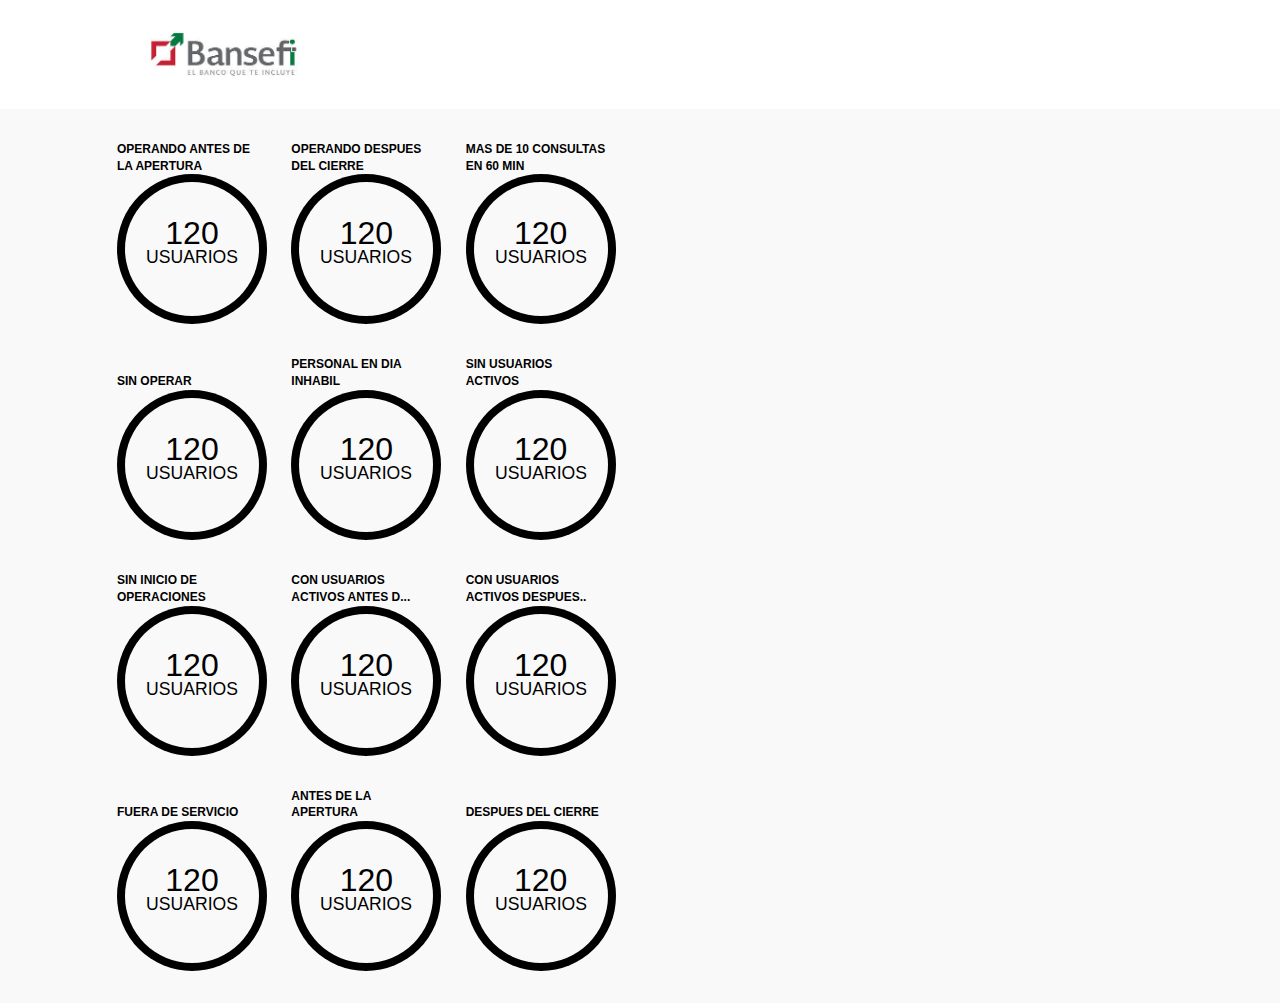
<file: index.html>
<!DOCTYPE html><html class="no-js" lang="es"><head><meta charset="utf-8"><title>bansefi</title><meta name="description" content=""><meta name="HandheldFriendly" content="True"><meta name="MobileOptimized" content="320"><meta name="viewport" content="width=device-width, initial-scale=1, minimal-ui"><meta http-equiv="cleartype" content="on"><link rel="apple-touch-icon-precomposed" sizes="144x144" href="img/touch/apple-touch-icon-144x144-precomposed.png"><link rel="apple-touch-icon-precomposed" sizes="114x114" href="img/touch/apple-touch-icon-114x114-precomposed.png"><link rel="apple-touch-icon-precomposed" sizes="72x72" href="img/touch/apple-touch-icon-72x72-precomposed.png"><link rel="apple-touch-icon-precomposed" href="img/touch/apple-touch-icon-57x57-precomposed.png"><link rel="shortcut icon" sizes="196x196" href="img/touch/touch-icon-196x196.png"><link rel="shortcut icon" href="img/touch/apple-touch-icon.png"><!-- Tile icon for Win8 (144x144 + tile color)--><meta name="msapplication-TileImage" content="img/touch/apple-touch-icon-144x144-precomposed.png"><meta name="msapplication-TileColor" content="#222222"><!-- SEO: If mobile URL is different from desktop URL, add a canonical link to the desktop page--><!--link(rel='canonical', href='http://www.example.com/')--><!-- Add to homescreen for Chrome on Android--><!--meta(name='mobile-web-app-capable', content='yes')--><!-- For iOS web apps. Delete if not needed. https://github.com/h5bp/mobile-boilerplate/issues/94--><!--meta(name='apple-mobile-web-app-capable', content='yes')--><!--meta(name='apple-mobile-web-app-status-bar-style', content='black')--><!--meta(name='apple-mobile-web-app-title', content='')--><!-- This script prevents links from opening in Mobile Safari. https://gist.github.com/1042026--><!--script.(function(a,b,c){if(c in b&&b[c]){var d,e=a.location,f=/^(a|html)$/i;a.addEventListener("click",function(a){d=a.target;while(!f.test(d.nodeName))d=d.parentNode;"href"in d&&(d.href.indexOf("http")||~d.href.indexOf(e.host))&&(a.preventDefault(),e.href=d.href)},!1)}})(document,window.navigator,"standalone")
--><!--link(rel='stylesheet', href='css/normalize.css')--><link rel="stylesheet" href="css/min/styles.css"><script src="js/min/modernizr-2.7.1.min.js"></script></head><body><!-- Add your site or application content here--><header class="header container-fluid"><div class="container"><h1 class="item i-b v-middle ph12 md3 logo">Bansefi</h1></div></header><section class="container-fluid"><div class="container"><div class="item i-b md6"><div class="contenedor-progreso"><div class="item i-b md4"><h6>OPERANDO ANTES DE LA APERTURA</h6><div class="circular-progress"></div></div><div class="item i-b md4"><h6>OPERANDO DESPUES DEL CIERRE</h6><div class="circular-progress"></div></div><div class="item i-b md4"><h6>MAS DE 10 CONSULTAS EN 60 MIN           </h6><div class="circular-progress"></div></div></div><div class="contenedor-progreso"><div class="item i-b md4"><h6>SIN OPERAR</h6><div class="circular-progress"></div></div><div class="item i-b md4"><h6>PERSONAL EN DIA INHABIL</h6><div class="circular-progress"></div></div><div class="item i-b md4"><h6>SIN USUARIOS ACTIVOS</h6><div class="circular-progress"></div></div></div><div class="contenedor-progreso"><div class="item i-b md4"><h6>SIN INICIO DE OPERACIONES</h6><div class="circular-progress"></div></div><div class="item i-b md4"><h6>CON USUARIOS ACTIVOS ANTES D...</h6><div class="circular-progress"></div></div><div class="item i-b md4"><h6>CON USUARIOS ACTIVOS DESPUES..</h6><div class="circular-progress"></div></div></div><div class="contenedor-progreso"><div class="item i-b md4"><h6>FUERA DE SERVICIO</h6><div class="circular-progress"></div></div><div class="item i-b md4"><h6>ANTES DE LA APERTURA</h6><div class="circular-progress"></div></div><div class="item i-b md4"><h6>DESPUES DEL CIERRE</h6><div class="circular-progress"></div></div></div></div><div class="item i-b md6"></div></div></section><script src="js/scripts.js"></script><!-- Google Analytics: change UA-XXXXX-X to be your site's ID.--><!--script.(function(b,o,i,l,e,r){b.GoogleAnalyticsObject=l;b[l]||(b[l]=
function(){(b[l].q=b[l].q||[]).push(arguments)});b[l].l=+new Date;
e=o.createElement(i);r=o.getElementsByTagName(i)[0];
e.src='//www.google-analytics.com/analytics.js';
r.parentNode.insertBefore(e,r)}(window,document,'script','ga'));
ga('create','UA-XXXXX-X');ga('send','pageview');--></body></html>
</file>
<file: css/min/styles.css>
html{
  -ms-box-sizing:border-box;
  -moz-box-sizing:border-box;
  box-sizing:border-box;
  font-family:helvetica,sans-serif;
  font-size:100%;
  -ms-text-size-adjust:100%;
  -webkit-text-size-adjust:100%;
  text-size-adjust:100%;
  background-color:#fff;
  color:#000;
}

body{
  overflow-x:hidden;
  line-height:1.4;
}

*,:after,:before{
  -ms-box-sizing:inherit;
  -moz-box-sizing:inherit;
  box-sizing:inherit;
  margin:0;
  padding:0;
}

a{
  background-color:transparent;
  -webkit-text-decoration-skip:objects;
}

a,a:link{
  color:#8dc63f;
}

a:visited{
  color:#80b636;
}

a:hover{
  color:#72a230;
}

a:active{
  color:#a4d266;
}

h1{
  font-size:200%;
}

h2{
  font-size:175%;
}

h3{
  font-size:150%;
}

h4{
  font-size:125%;
}

a,abbr,b,code,dfn,em,h5,i,li,mark,p,pre,strong{
  font-size:100%;
}

h6,small{
  font-size:75%;
}

li{
  margin-left:1em;
  list-style-type:inherit;
  list-style-position:inside;
}

abbr,dfn,em,i{
  font-style:italic;
}

b,strong{
  font-weight:700;
}

code,pre{
  font-family:monospace,monospace;
}

mark{
  background-color:#ff0;
}

hr{
  margin:1em auto;
  width:100%;
  border:thin solid #000;
}

article,aside,details,figcaption,figure,footer,header,main,menu,nav,section,summary{
  display:block;
}

figure{
  margin:1em 2.5em;
}

table{
  border-collapse:collapse;
}

audio,canvas,iframe,img,picture,progress,svg,video{
  display:inline-block;
  vertical-align:baseline;
  width:100%;
  max-width:100%;
  height:auto;
}

img{
  border-style:none;
  vertical-align:middle;
}

svg:not(:root){
  overflow:hidden;
}

fieldset{
  border:0;
  margin:0;
  padding:0;
}

button,input,optgroup,option,select,textarea{
  padding:.25em;
  font-family:inherit;
  font-size:1em;
  border:thin solid #000;
}

button,input[type=button],input[type=checkbox],input[type=radio],input[type=reset],input[type=submit],label,select{
  cursor:pointer;
}

[disabled]{
  cursor:default;
  color:#999;
  background-color:#ddd;
}

textarea{
  resize:none;
}

::-moz-selection{
  color:#000;
  background-color:#72a230;
}

::selection{
  color:#000;
  background-color:#72a230;
}

.container,.container-fluid{
  display:block;
  width:100%;
  margin:auto;
}

.container{
  max-width:69.375em;
}

.item{
  display:block;
  padding:1em;
}

.ph12{
  width:100%;
}

.ph11{
  width:91.66667%;
}

.ph10{
  width:83.33333%;
}

.ph9{
  width:75%;
}

.ph8{
  width:66.66667%;
}

.ph7{
  width:58.33333%;
}

.ph6{
  width:50%;
}

.ph5{
  width:41.66667%;
}

.ph4{
  width:33.33333%;
}

.ph3{
  width:25%;
}

.ph2{
  width:16.66667%;
}

.ph1{
  width:8.33333%;
}

@media screen and (min-width:30em){
  .sm12{
    width:100%;
  }
  .sm11{
    width:91.66667%;
  }
  .sm10{
    width:83.33333%;
  }
  .sm9{
    width:75%;
  }
  .sm8{
    width:66.66667%;
  }
  .sm7{
    width:58.33333%;
  }
  .sm6{
    width:50%;
  }
  .sm5{
    width:41.66667%;
  }
  .sm4{
    width:33.33333%;
  }
  .sm3{
    width:25%;
  }
  .sm2{
    width:16.66667%;
  }
  .sm1{
    width:8.33333%;
  }
}

@media screen and (min-width:48em){
  .md12{
    width:100%;
  }
  .md11{
    width:91.66667%;
  }
  .md10{
    width:83.33333%;
  }
  .md9{
    width:75%;
  }
  .md8{
    width:66.66667%;
  }
  .md7{
    width:58.33333%;
  }
  .md6{
    width:50%;
  }
  .md5{
    width:41.66667%;
  }
  .md4{
    width:33.33333%;
  }
  .md3{
    width:25%;
  }
  .md2{
    width:16.66667%;
  }
  .md1{
    width:8.33333%;
  }
}

@media screen and (min-width:64em){
  .lg12{
    width:100%;
  }
  .lg11{
    width:91.66667%;
  }
  .lg10{
    width:83.33333%;
  }
  .lg9{
    width:75%;
  }
  .lg8{
    width:66.66667%;
  }
  .lg7{
    width:58.33333%;
  }
  .lg6{
    width:50%;
  }
  .lg5{
    width:41.66667%;
  }
  .lg4{
    width:33.33333%;
  }
  .lg3{
    width:25%;
  }
  .lg2{
    width:16.66667%;
  }
  .lg1{
    width:8.33333%;
  }
}

.floatl{
  float:left;
}

.floatr{
  float:right;
}

.clear,.clear:after,.clear:before{
  clear:both;
}

.clear:after,.clear:before{
  content:" ";
  display:block;
}

.i-b{
  display:inline-block;
}

.table{
  display:table;
}

.table-cell{
  display:table-cell;
}

.flex{
  display:-webkit-box;
  display:-ms-flexbox;
  display:-webkit-flex;
  display:-moz-box;
  display:flex;
}

.flex-inline{
  display:-ms-inline-flexbox;
  display:-webkit-inline-flex;
  display:-webkit-inline-box;
  display:-moz-inline-box;
  display:inline-flex;
}

.flex-row{
  -webkit-flex-direction:row;
  -ms-flex-direction:row;
  -webkit-box-direction:normal;
     -moz-box-direction:normal;
          flex-direction:row;
}

.flex-row,.flex-row-reverse{
  -webkit-box-orient:horizontal;
     -moz-box-orient:horizontal;
}

.flex-row-reverse{
  -webkit-flex-direction:row-reverse;
  -ms-flex-direction:row-reverse;
  -webkit-box-direction:reverse;
     -moz-box-direction:reverse;
          flex-direction:row-reverse;
}

.flex-column{
  -webkit-flex-direction:column;
  -ms-flex-direction:column;
  -webkit-box-direction:normal;
     -moz-box-direction:normal;
          flex-direction:column;
}

.flex-column,.flex-column-reverse{
  -webkit-box-orient:vertical;
     -moz-box-orient:vertical;
}

.flex-column-reverse{
  -webkit-flex-direction:column-reverse;
  -ms-flex-direction:column-reverse;
  -webkit-box-direction:reverse;
     -moz-box-direction:reverse;
          flex-direction:column-reverse;
}

.flex-nowrap{
  -webkit-flex-wrap:nowrap;
  -ms-flex-wrap:nowrap;
  flex-wrap:nowrap;
}

.flex-wrap{
  -webkit-flex-wrap:wrap;
  -ms-flex-wrap:wrap;
  flex-wrap:wrap;
}

.flex-wrap-reverse{
  -webkit-flex-wrap:wrap-reverse;
  -ms-flex-wrap:wrap-reverse;
  flex-wrap:wrap-reverse;
}

.jc-flex-start{
  -webkit-justify-content:flex-start;
  -webkit-box-pack:start;
  -ms-flex-pack:start;
  -moz-box-pack:start;
       justify-content:flex-start;
}

.jc-flex-end{
  -webkit-justify-content:flex-end;
  -webkit-box-pack:end;
  -ms-flex-pack:end;
  -moz-box-pack:end;
       justify-content:flex-end;
}

.jc-center{
  -webkit-justify-content:center;
  -webkit-box-pack:center;
  -ms-flex-pack:center;
  -moz-box-pack:center;
       justify-content:center;
}

.jc-space-between{
  -webkit-justify-content:space-between;
  -webkit-box-pack:justify;
  -ms-flex-pack:justify;
  -moz-box-pack:justify;
       justify-content:space-between;
}

.jc-space-around{
  -webkit-justify-content:space-around;
  -webkit-box-pack:distribute;
  -ms-flex-pack:distribute;
  justify-content:space-around;
}

.ai-flex-start{
  -webkit-align-items:flex-start;
  -webkit-box-align:start;
  -ms-flex-align:start;
  -moz-box-align:start;
       align-items:flex-start;
}

.ai-flex-end{
  -webkit-align-items:flex-end;
  -webkit-box-align:end;
  -ms-flex-align:end;
  -moz-box-align:end;
       align-items:flex-end;
}

.ai-center{
  -webkit-align-items:center;
  -webkit-box-align:center;
  -ms-flex-align:center;
  -moz-box-align:center;
       align-items:center;
}

.ai-baseline{
  -webkit-align-items:baseline;
  -webkit-box-align:baseline;
  -ms-flex-align:baseline;
  -moz-box-align:baseline;
       align-items:baseline;
}

.ai-stretch{
  -webkit-align-items:stretch;
  -webkit-box-align:stretch;
  -ms-flex-align:stretch;
  -moz-box-align:stretch;
       align-items:stretch;
}

.ac-flex-start{
  -webkit-align-content:flex-start;
  -ms-flex-line-pack:start;
  align-content:flex-start;
}

.ac-flex-end{
  -webkit-align-content:flex-end;
  -ms-flex-line-pack:end;
  align-content:flex-end;
}

.ac-center{
  -webkit-align-content:center;
  -ms-flex-line-pack:center;
  align-content:center;
}

.ac-space-between{
  -webkit-align-content:space-between;
  -ms-flex-line-pack:justify;
  align-content:space-between;
}

.ac-space-around{
  -webkit-align-content:space-around;
  -ms-flex-line-pack:justify;
  align-content:space-around;
}

.ac-stretch{
  -webkit-align-content:stretch;
  -ms-flex-line-pack:stretch;
  align-content:stretch;
}

.flex-none{
  -ms-flex:none;
  -webkit-flex:none;
  -webkit-box-flex:0;
     -moz-box-flex:0;
          flex:none;
}

.flex-auto{
  -ms-flex:auto;
  -webkit-flex:auto;
  -webkit-box-flex:1;
     -moz-box-flex:1;
          flex:auto;
}

.as-flex-start{
  -webkit-align-self:flex-start;
  -ms-flex-align:start;
  -ms-flex-item-align:start;
      align-self:flex-start;
}

.as-flex-end{
  -webkit-align-self:flex-end;
  -ms-flex-align:end;
  -ms-flex-item-align:end;
      align-self:flex-end;
}

.as-center{
  -webkit-align-self:center;
  -ms-flex-align:center;
  -ms-flex-item-align:center;
      -ms-grid-row-align:center;
      align-self:center;
}

.as-baseline{
  -webkit-align-self:baseline;
  -ms-flex-align:baseline;
  -ms-flex-item-align:baseline;
      align-self:baseline;
}

.as-stretch{
  -webkit-align-self:stretch;
  -ms-flex-align:stretch;
  -ms-flex-item-align:stretch;
      -ms-grid-row-align:stretch;
      align-self:stretch;
}

.as-auto{
  -webkit-align-self:auto;
  -ms-flex-align:auto;
  -ms-flex-item-align:auto;
      -ms-grid-row-align:auto;
      align-self:auto;
}

.v-top{
  vertical-align:top;
}

.v-middle{
  vertical-align:middle;
}

.v-bottom{
  vertical-align:bottom;
}

.v-baseline{
  vertical-align:baseline;
}

.left{
  text-align:left;
}

.center{
  text-align:center;
}

.right{
  text-align:right;
}

.justify{
  text-align:justify;
}

.f0{
  font-size:0;
}

.f_25{
  font-size:4px;
  font-size:.25rem;
}

.f_5{
  font-size:8px;
  font-size:.5rem;
}

.f_75{
  font-size:12px;
  font-size:.75rem;
}

.f1{
  font-size:16px;
  font-size:1rem;
}

.f1_25{
  font-size:20px;
  font-size:1.25rem;
}

.f1_5{
  font-size:24px;
  font-size:1.5rem;
}

.f1_75{
  font-size:28px;
  font-size:1.75rem;
}

.f2{
  font-size:32px;
  font-size:2rem;
}

.f2_5{
  font-size:40px;
  font-size:2.5rem;
}

.f3{
  font-size:48px;
  font-size:3rem;
}

.f3_5{
  font-size:56px;
  font-size:3.5rem;
}

.f4{
  font-size:64px;
  font-size:4rem;
}

.f4_5{
  font-size:72px;
  font-size:4.5rem;
}

.f5{
  font-size:80px;
  font-size:5rem;
}

.mauto{
  margin:auto;
}

.m0{
  margin:0;
}

.m_25{
  margin:4px;
  margin:.25rem;
}

.m_5{
  margin:8px;
  margin:.5rem;
}

.m_75{
  margin:12px;
  margin:.75rem;
}

.m_1{
  margin:16px;
  margin:1rem;
}

.m1_25{
  margin:20px;
  margin:1.25rem;
}

.m1_5{
  margin:24px;
  margin:1.5rem;
}

.m1_75{
  margin:28px;
  margin:1.75rem;
}

.m2{
  margin:32px;
  margin:2rem;
}

.m2_5{
  margin:40px;
  margin:2.5rem;
}

.m3{
  margin:48px;
  margin:3rem;
}

.m3_5{
  margin:56px;
  margin:3.5rem;
}

.m4{
  margin:64px;
  margin:4rem;
}

.m4_5{
  margin:72px;
  margin:4.5rem;
}

.m5{
  margin:80px;
  margin:5rem;
}

.pauto{
  padding:auto;
}

.p0{
  padding:0;
}

.p_25{
  padding:4px;
  padding:.25rem;
}

.p_5{
  padding:8px;
  padding:.5rem;
}

.p_75{
  padding:12px;
  padding:.75rem;
}

.p1{
  padding:16px;
  padding:1rem;
}

.p1_25{
  padding:20px;
  padding:1.25rem;
}

.p1_5{
  padding:24px;
  padding:1.5rem;
}

.p1_75{
  padding:28px;
  padding:1.75rem;
}

.p2{
  padding:32px;
  padding:2rem;
}

.p2_5{
  padding:40px;
  padding:2.5rem;
}

.p3{
  padding:48px;
  padding:3rem;
}

.p3_5{
  padding:56px;
  padding:3.5rem;
}

.p4{
  padding:64px;
  padding:4rem;
}

.p4_5{
  padding:72px;
  padding:4.5rem;
}

.p5{
  padding:80px;
  padding:5rem;
}

.border{
  border:thin solid #000;
}

.noborder{
  border:0;
}

.round{
  border-radius:100%;
}

.noround{
  border-radius:0;
}

.inline{
  display:inline;
}

.block{
  display:block;
}

.none{
  display:none;
}

.bullet{
  margin-left:16px;
  margin-left:1rem;
  list-style-type:inherit;
  list-style-position:inside;
}

.nobullet{
  margin-left:0;
  list-style-type:none;
}

@media screen and (min-width:30em){
  .sm-floatl{
    float:left;
  }
  .sm-floatr{
    float:right;
  }
  .sm-clear,.sm-clear:after,.sm-clear:before{
    clear:both;
  }
  .sm-clear:after,.sm-clear:before{
    content:" ";
    display:block;
  }
  .sm-i-b{
    display:inline-block;
  }
  .sm-table{
    display:table;
  }
  .sm-table-cell{
    display:table-cell;
  }
  .sm-flex{
    display:-webkit-box;
    display:-ms-flexbox;
    display:-webkit-flex;
    display:-moz-box;
    display:flex;
  }
  .sm-flex-inline{
    display:-ms-inline-flexbox;
    display:-webkit-inline-flex;
    display:-webkit-inline-box;
    display:-moz-inline-box;
    display:inline-flex;
  }
  .sm-flex-row{
    -webkit-flex-direction:row;
    -ms-flex-direction:row;
    -webkit-box-direction:normal;
       -moz-box-direction:normal;
            flex-direction:row;
  }
  .sm-flex-row,.sm-flex-row-reverse{
    -webkit-box-orient:horizontal;
       -moz-box-orient:horizontal;
  }
  .sm-flex-row-reverse{
    -webkit-flex-direction:row-reverse;
    -ms-flex-direction:row-reverse;
    -webkit-box-direction:reverse;
       -moz-box-direction:reverse;
            flex-direction:row-reverse;
  }
  .sm-flex-column{
    -webkit-flex-direction:column;
    -ms-flex-direction:column;
    -webkit-box-direction:normal;
       -moz-box-direction:normal;
            flex-direction:column;
  }
  .sm-flex-column,.sm-flex-column-reverse{
    -webkit-box-orient:vertical;
       -moz-box-orient:vertical;
  }
  .sm-flex-column-reverse{
    -webkit-flex-direction:column-reverse;
    -ms-flex-direction:column-reverse;
    -webkit-box-direction:reverse;
       -moz-box-direction:reverse;
            flex-direction:column-reverse;
  }
  .sm-flex-nowrap{
    -webkit-flex-wrap:nowrap;
    -ms-flex-wrap:nowrap;
    flex-wrap:nowrap;
  }
  .sm-flex-wrap{
    -webkit-flex-wrap:wrap;
    -ms-flex-wrap:wrap;
    flex-wrap:wrap;
  }
  .sm-flex-wrap-reverse{
    -webkit-flex-wrap:wrap-reverse;
    -ms-flex-wrap:wrap-reverse;
    flex-wrap:wrap-reverse;
  }
  .sm-jc-flex-start{
    -webkit-justify-content:flex-start;
    -webkit-box-pack:start;
    -ms-flex-pack:start;
    -moz-box-pack:start;
         justify-content:flex-start;
  }
  .sm-jc-flex-end{
    -webkit-justify-content:flex-end;
    -webkit-box-pack:end;
    -ms-flex-pack:end;
    -moz-box-pack:end;
         justify-content:flex-end;
  }
  .sm-jc-center{
    -webkit-justify-content:center;
    -webkit-box-pack:center;
    -ms-flex-pack:center;
    -moz-box-pack:center;
         justify-content:center;
  }
  .sm-jc-space-between{
    -webkit-justify-content:space-between;
    -webkit-box-pack:justify;
    -ms-flex-pack:justify;
    -moz-box-pack:justify;
         justify-content:space-between;
  }
  .sm-jc-space-around{
    -webkit-justify-content:space-around;
    -webkit-box-pack:distribute;
    -ms-flex-pack:distribute;
    justify-content:space-around;
  }
  .sm-ai-flex-start{
    -webkit-align-items:flex-start;
    -webkit-box-align:start;
    -ms-flex-align:start;
    -moz-box-align:start;
         align-items:flex-start;
  }
  .sm-ai-flex-end{
    -webkit-align-items:flex-end;
    -webkit-box-align:end;
    -ms-flex-align:end;
    -moz-box-align:end;
         align-items:flex-end;
  }
  .sm-ai-center{
    -webkit-align-items:center;
    -webkit-box-align:center;
    -ms-flex-align:center;
    -moz-box-align:center;
         align-items:center;
  }
  .sm-ai-baseline{
    -webkit-align-items:baseline;
    -webkit-box-align:baseline;
    -ms-flex-align:baseline;
    -moz-box-align:baseline;
         align-items:baseline;
  }
  .sm-ai-stretch{
    -webkit-align-items:stretch;
    -webkit-box-align:stretch;
    -ms-flex-align:stretch;
    -moz-box-align:stretch;
         align-items:stretch;
  }
  .sm-ac-flex-start{
    -webkit-align-content:flex-start;
    -ms-flex-line-pack:start;
    align-content:flex-start;
  }
  .sm-ac-flex-end{
    -webkit-align-content:flex-end;
    -ms-flex-line-pack:end;
    align-content:flex-end;
  }
  .sm-ac-center{
    -webkit-align-content:center;
    -ms-flex-line-pack:center;
    align-content:center;
  }
  .sm-ac-space-between{
    -webkit-align-content:space-between;
    -ms-flex-line-pack:justify;
    align-content:space-between;
  }
  .sm-ac-space-around{
    -webkit-align-content:space-around;
    -ms-flex-line-pack:justify;
    align-content:space-around;
  }
  .sm-ac-stretch{
    -webkit-align-content:stretch;
    -ms-flex-line-pack:stretch;
    align-content:stretch;
  }
  .sm-flex-none{
    -ms-flex:none;
    -webkit-flex:none;
    -webkit-box-flex:0;
       -moz-box-flex:0;
            flex:none;
  }
  .sm-flex-auto{
    -ms-flex:auto;
    -webkit-flex:auto;
    -webkit-box-flex:1;
       -moz-box-flex:1;
            flex:auto;
  }
  .sm-as-flex-start{
    -webkit-align-self:flex-start;
    -ms-flex-align:start;
    -ms-flex-item-align:start;
        align-self:flex-start;
  }
  .sm-as-flex-end{
    -webkit-align-self:flex-end;
    -ms-flex-align:end;
    -ms-flex-item-align:end;
        align-self:flex-end;
  }
  .sm-as-center{
    -webkit-align-self:center;
    -ms-flex-align:center;
    -ms-flex-item-align:center;
        -ms-grid-row-align:center;
        align-self:center;
  }
  .sm-as-baseline{
    -webkit-align-self:baseline;
    -ms-flex-align:baseline;
    -ms-flex-item-align:baseline;
        align-self:baseline;
  }
  .sm-as-stretch{
    -webkit-align-self:stretch;
    -ms-flex-align:stretch;
    -ms-flex-item-align:stretch;
        -ms-grid-row-align:stretch;
        align-self:stretch;
  }
  .sm-as-auto{
    -webkit-align-self:auto;
    -ms-flex-align:auto;
    -ms-flex-item-align:auto;
        -ms-grid-row-align:auto;
        align-self:auto;
  }
  .sm-v-top{
    vertical-align:top;
  }
  .sm-v-middle{
    vertical-align:middle;
  }
  .sm-v-bottom{
    vertical-align:bottom;
  }
  .sm-v-baseline{
    vertical-align:baseline;
  }
  .sm-left{
    text-align:left;
  }
  .sm-center{
    text-align:center;
  }
  .sm-right{
    text-align:right;
  }
  .sm-justify{
    text-align:justify;
  }
  .sm-f0{
    font-size:0;
  }
  .sm-f_25{
    font-size:4px;
    font-size:.25rem;
  }
  .sm-f_5{
    font-size:8px;
    font-size:.5rem;
  }
  .sm-f_75{
    font-size:12px;
    font-size:.75rem;
  }
  .sm-f1{
    font-size:16px;
    font-size:1rem;
  }
  .sm-f1_25{
    font-size:20px;
    font-size:1.25rem;
  }
  .sm-f1_5{
    font-size:24px;
    font-size:1.5rem;
  }
  .sm-f1_75{
    font-size:28px;
    font-size:1.75rem;
  }
  .sm-f2{
    font-size:32px;
    font-size:2rem;
  }
  .sm-f2_5{
    font-size:40px;
    font-size:2.5rem;
  }
  .sm-f3{
    font-size:48px;
    font-size:3rem;
  }
  .sm-f3_5{
    font-size:56px;
    font-size:3.5rem;
  }
  .sm-f4{
    font-size:64px;
    font-size:4rem;
  }
  .sm-f4_5{
    font-size:72px;
    font-size:4.5rem;
  }
  .sm-f5{
    font-size:80px;
    font-size:5rem;
  }
  .sm-mauto{
    margin:auto;
  }
  .sm-m0{
    margin:0;
  }
  .sm-m_25{
    margin:4px;
    margin:.25rem;
  }
  .sm-m_5{
    margin:8px;
    margin:.5rem;
  }
  .sm-m_75{
    margin:12px;
    margin:.75rem;
  }
  .sm-m1{
    margin:16px;
    margin:1rem;
  }
  .sm-m1_25{
    margin:20px;
    margin:1.25rem;
  }
  .sm-m1_5{
    margin:24px;
    margin:1.5rem;
  }
  .sm-m1_75{
    margin:28px;
    margin:1.75rem;
  }
  .sm-m2{
    margin:32px;
    margin:2rem;
  }
  .sm-m2_5{
    margin:40px;
    margin:2.5rem;
  }
  .sm-m3{
    margin:48px;
    margin:3rem;
  }
  .sm-m3_5{
    margin:56px;
    margin:3.5rem;
  }
  .sm-m4{
    margin:64px;
    margin:4rem;
  }
  .sm-m4_5{
    margin:72px;
    margin:4.5rem;
  }
  .sm-m5{
    margin:80px;
    margin:5rem;
  }
  .sm-pauto{
    padding:auto;
  }
  .sm-p0{
    padding:0;
  }
  .sm-p_25{
    padding:4px;
    padding:.25rem;
  }
  .sm-p_5{
    padding:8px;
    padding:.5rem;
  }
  .sm-p_75{
    padding:12px;
    padding:.75rem;
  }
  .sm-p1{
    padding:16px;
    padding:1rem;
  }
  .sm-p1_25{
    padding:20px;
    padding:1.25rem;
  }
  .sm-p1_5{
    padding:24px;
    padding:1.5rem;
  }
  .sm-p1_75{
    padding:28px;
    padding:1.75rem;
  }
  .sm-p2{
    padding:32px;
    padding:2rem;
  }
  .sm-p2_5{
    padding:40px;
    padding:2.5rem;
  }
  .sm-p3{
    padding:48px;
    padding:3rem;
  }
  .sm-p3_5{
    padding:56px;
    padding:3.5rem;
  }
  .sm-p4{
    padding:64px;
    padding:4rem;
  }
  .sm-p4_5{
    padding:72px;
    padding:4.5rem;
  }
  .sm-p5{
    padding:80px;
    padding:5rem;
  }
  .sm-border{
    border:thin solid #000;
  }
  .sm-noborder{
    border:0;
  }
  .sm-round{
    border-radius:100%;
  }
  .sm-noround{
    border-radius:0;
  }
  .sm-inline{
    display:inline;
  }
  .sm-block{
    display:block;
  }
  .sm-none{
    display:none;
  }
  .sm-bullet{
    margin-left:16px;
    margin-left:1rem;
    list-style-type:inherit;
    list-style-position:inside;
  }
  .sm-nobullet{
    margin-left:0;
    list-style-type:none;
  }
}

@media screen and (min-width:48em){
  .md-floatl{
    float:left;
  }
  .md-floatr{
    float:right;
  }
  .md-clear,.md-clear:after,.md-clear:before{
    clear:both;
  }
  .md-clear:after,.md-clear:before{
    content:" ";
    display:block;
  }
  .md-i-b{
    display:inline-block;
  }
  .md-table{
    display:table;
  }
  .md-table-cell{
    display:table-cell;
  }
  .md-flex{
    display:-webkit-box;
    display:-ms-flexbox;
    display:-webkit-flex;
    display:-moz-box;
    display:flex;
  }
  .md-flex-inline{
    display:-ms-inline-flexbox;
    display:-webkit-inline-flex;
    display:-webkit-inline-box;
    display:-moz-inline-box;
    display:inline-flex;
  }
  .md-flex-row{
    -webkit-flex-direction:row;
    -ms-flex-direction:row;
    -webkit-box-direction:normal;
       -moz-box-direction:normal;
            flex-direction:row;
  }
  .md-flex-row,.md-flex-row-reverse{
    -webkit-box-orient:horizontal;
       -moz-box-orient:horizontal;
  }
  .md-flex-row-reverse{
    -webkit-flex-direction:row-reverse;
    -ms-flex-direction:row-reverse;
    -webkit-box-direction:reverse;
       -moz-box-direction:reverse;
            flex-direction:row-reverse;
  }
  .md-flex-column{
    -webkit-flex-direction:column;
    -ms-flex-direction:column;
    -webkit-box-direction:normal;
       -moz-box-direction:normal;
            flex-direction:column;
  }
  .md-flex-column,.md-flex-column-reverse{
    -webkit-box-orient:vertical;
       -moz-box-orient:vertical;
  }
  .md-flex-column-reverse{
    -webkit-flex-direction:column-reverse;
    -ms-flex-direction:column-reverse;
    -webkit-box-direction:reverse;
       -moz-box-direction:reverse;
            flex-direction:column-reverse;
  }
  .md-flex-nowrap{
    -webkit-flex-wrap:nowrap;
    -ms-flex-wrap:nowrap;
    flex-wrap:nowrap;
  }
  .md-flex-wrap{
    -webkit-flex-wrap:wrap;
    -ms-flex-wrap:wrap;
    flex-wrap:wrap;
  }
  .md-flex-wrap-reverse{
    -webkit-flex-wrap:wrap-reverse;
    -ms-flex-wrap:wrap-reverse;
    flex-wrap:wrap-reverse;
  }
  .md-jc-flex-start{
    -webkit-justify-content:flex-start;
    -webkit-box-pack:start;
    -ms-flex-pack:start;
    -moz-box-pack:start;
         justify-content:flex-start;
  }
  .md-jc-flex-end{
    -webkit-justify-content:flex-end;
    -webkit-box-pack:end;
    -ms-flex-pack:end;
    -moz-box-pack:end;
         justify-content:flex-end;
  }
  .md-jc-center{
    -webkit-justify-content:center;
    -webkit-box-pack:center;
    -ms-flex-pack:center;
    -moz-box-pack:center;
         justify-content:center;
  }
  .md-jc-space-between{
    -webkit-justify-content:space-between;
    -webkit-box-pack:justify;
    -ms-flex-pack:justify;
    -moz-box-pack:justify;
         justify-content:space-between;
  }
  .md-jc-space-around{
    -webkit-justify-content:space-around;
    -webkit-box-pack:distribute;
    -ms-flex-pack:distribute;
    justify-content:space-around;
  }
  .md-ai-flex-start{
    -webkit-align-items:flex-start;
    -webkit-box-align:start;
    -ms-flex-align:start;
    -moz-box-align:start;
         align-items:flex-start;
  }
  .md-ai-flex-end{
    -webkit-align-items:flex-end;
    -webkit-box-align:end;
    -ms-flex-align:end;
    -moz-box-align:end;
         align-items:flex-end;
  }
  .md-ai-center{
    -webkit-align-items:center;
    -webkit-box-align:center;
    -ms-flex-align:center;
    -moz-box-align:center;
         align-items:center;
  }
  .md-ai-baseline{
    -webkit-align-items:baseline;
    -webkit-box-align:baseline;
    -ms-flex-align:baseline;
    -moz-box-align:baseline;
         align-items:baseline;
  }
  .md-ai-stretch{
    -webkit-align-items:stretch;
    -webkit-box-align:stretch;
    -ms-flex-align:stretch;
    -moz-box-align:stretch;
         align-items:stretch;
  }
  .md-ac-flex-start{
    -webkit-align-content:flex-start;
    -ms-flex-line-pack:start;
    align-content:flex-start;
  }
  .md-ac-flex-end{
    -webkit-align-content:flex-end;
    -ms-flex-line-pack:end;
    align-content:flex-end;
  }
  .md-ac-center{
    -webkit-align-content:center;
    -ms-flex-line-pack:center;
    align-content:center;
  }
  .md-ac-space-between{
    -webkit-align-content:space-between;
    -ms-flex-line-pack:justify;
    align-content:space-between;
  }
  .md-ac-space-around{
    -webkit-align-content:space-around;
    -ms-flex-line-pack:justify;
    align-content:space-around;
  }
  .md-ac-stretch{
    -webkit-align-content:stretch;
    -ms-flex-line-pack:stretch;
    align-content:stretch;
  }
  .md-flex-none{
    -ms-flex:none;
    -webkit-flex:none;
    -webkit-box-flex:0;
       -moz-box-flex:0;
            flex:none;
  }
  .md-flex-auto{
    -ms-flex:auto;
    -webkit-flex:auto;
    -webkit-box-flex:1;
       -moz-box-flex:1;
            flex:auto;
  }
  .md-as-flex-start{
    -webkit-align-self:flex-start;
    -ms-flex-align:start;
    -ms-flex-item-align:start;
        align-self:flex-start;
  }
  .md-as-flex-end{
    -webkit-align-self:flex-end;
    -ms-flex-align:end;
    -ms-flex-item-align:end;
        align-self:flex-end;
  }
  .md-as-center{
    -webkit-align-self:center;
    -ms-flex-align:center;
    -ms-flex-item-align:center;
        -ms-grid-row-align:center;
        align-self:center;
  }
  .md-as-baseline{
    -webkit-align-self:baseline;
    -ms-flex-align:baseline;
    -ms-flex-item-align:baseline;
        align-self:baseline;
  }
  .md-as-stretch{
    -webkit-align-self:stretch;
    -ms-flex-align:stretch;
    -ms-flex-item-align:stretch;
        -ms-grid-row-align:stretch;
        align-self:stretch;
  }
  .md-as-auto{
    -webkit-align-self:auto;
    -ms-flex-align:auto;
    -ms-flex-item-align:auto;
        -ms-grid-row-align:auto;
        align-self:auto;
  }
  .md-v-top{
    vertical-align:top;
  }
  .md-v-middle{
    vertical-align:middle;
  }
  .md-v-bottom{
    vertical-align:bottom;
  }
  .md-v-baseline{
    vertical-align:baseline;
  }
  .md-left{
    text-align:left;
  }
  .md-center{
    text-align:center;
  }
  .md-right{
    text-align:right;
  }
  .md-justify{
    text-align:justify;
  }
  .md-f0{
    font-size:0;
  }
  .md-f_25{
    font-size:4px;
    font-size:.25rem;
  }
  .md-f_5{
    font-size:8px;
    font-size:.5rem;
  }
  .md-f_75{
    font-size:12px;
    font-size:.75rem;
  }
  .md-f1{
    font-size:16px;
    font-size:1rem;
  }
  .md-f1_25{
    font-size:20px;
    font-size:1.25rem;
  }
  .md-f1_5{
    font-size:24px;
    font-size:1.5rem;
  }
  .md-f1_75{
    font-size:28px;
    font-size:1.75rem;
  }
  .md-f2{
    font-size:32px;
    font-size:2rem;
  }
  .md-f2_5{
    font-size:40px;
    font-size:2.5rem;
  }
  .md-f3{
    font-size:48px;
    font-size:3rem;
  }
  .md-f3_5{
    font-size:56px;
    font-size:3.5rem;
  }
  .md-f4{
    font-size:64px;
    font-size:4rem;
  }
  .md-f4_5{
    font-size:72px;
    font-size:4.5rem;
  }
  .md-f5{
    font-size:80px;
    font-size:5rem;
  }
  .md-mauto{
    margin:auto;
  }
  .md-m0{
    margin:0;
  }
  .md-m_25{
    margin:4px;
    margin:.25rem;
  }
  .md-m_5{
    margin:8px;
    margin:.5rem;
  }
  .md-m_75{
    margin:12px;
    margin:.75rem;
  }
  .md-m1{
    margin:16px;
    margin:1rem;
  }
  .md-m1_25{
    margin:20px;
    margin:1.25rem;
  }
  .md-m1_5{
    margin:24px;
    margin:1.5rem;
  }
  .md-m1_75{
    margin:28px;
    margin:1.75rem;
  }
  .md-m2{
    margin:32px;
    margin:2rem;
  }
  .md-m2_5{
    margin:40px;
    margin:2.5rem;
  }
  .md-m3{
    margin:48px;
    margin:3rem;
  }
  .md-m3_5{
    margin:56px;
    margin:3.5rem;
  }
  .md-m4{
    margin:64px;
    margin:4rem;
  }
  .md-m4_5{
    margin:72px;
    margin:4.5rem;
  }
  .md-m5{
    margin:80px;
    margin:5rem;
  }
  .md-pauto{
    padding:auto;
  }
  .md-p0{
    padding:0;
  }
  .md-p_25{
    padding:4px;
    padding:.25rem;
  }
  .md-p_5{
    padding:8px;
    padding:.5rem;
  }
  .md-p_75{
    padding:12px;
    padding:.75rem;
  }
  .md-p1{
    padding:16px;
    padding:1rem;
  }
  .md-p1_25{
    padding:20px;
    padding:1.25rem;
  }
  .md-p1_5{
    padding:24px;
    padding:1.5rem;
  }
  .md-p1_75{
    padding:28px;
    padding:1.75rem;
  }
  .md-p2{
    padding:32px;
    padding:2rem;
  }
  .md-p2_5{
    padding:40px;
    padding:2.5rem;
  }
  .md-p3{
    padding:48px;
    padding:3rem;
  }
  .md-p3_5{
    padding:56px;
    padding:3.5rem;
  }
  .md-p4{
    padding:64px;
    padding:4rem;
  }
  .md-p4_5{
    padding:72px;
    padding:4.5rem;
  }
  .md-p5{
    padding:80px;
    padding:5rem;
  }
  .md-border{
    border:thin solid #000;
  }
  .md-noborder{
    border:0;
  }
  .md-round{
    border-radius:100%;
  }
  .md-noround{
    border-radius:0;
  }
  .md-inline{
    display:inline;
  }
  .md-block{
    display:block;
  }
  .md-none{
    display:none;
  }
  .md-bullet{
    margin-left:16px;
    margin-left:1rem;
    list-style-type:inherit;
    list-style-position:inside;
  }
  .md-nobullet{
    margin-left:0;
    list-style-type:none;
  }
}

@media screen and (min-width:64em){
  .lg-floatl{
    float:left;
  }
  .lg-floatr{
    float:right;
  }
  .lg-clear,.lg-clear:after,.lg-clear:before{
    clear:both;
  }
  .lg-clear:after,.lg-clear:before{
    content:" ";
    display:block;
  }
  .lg-i-b{
    display:inline-block;
  }
  .lg-table{
    display:table;
  }
  .lg-table-cell{
    display:table-cell;
  }
  .lg-flex{
    display:-webkit-box;
    display:-ms-flexbox;
    display:-webkit-flex;
    display:-moz-box;
    display:flex;
  }
  .lg-flex-inline{
    display:-ms-inline-flexbox;
    display:-webkit-inline-flex;
    display:-webkit-inline-box;
    display:-moz-inline-box;
    display:inline-flex;
  }
  .lg-flex-row{
    -webkit-flex-direction:row;
    -ms-flex-direction:row;
    -webkit-box-direction:normal;
       -moz-box-direction:normal;
            flex-direction:row;
  }
  .lg-flex-row,.lg-flex-row-reverse{
    -webkit-box-orient:horizontal;
       -moz-box-orient:horizontal;
  }
  .lg-flex-row-reverse{
    -webkit-flex-direction:row-reverse;
    -ms-flex-direction:row-reverse;
    -webkit-box-direction:reverse;
       -moz-box-direction:reverse;
            flex-direction:row-reverse;
  }
  .lg-flex-column{
    -webkit-flex-direction:column;
    -ms-flex-direction:column;
    -webkit-box-direction:normal;
       -moz-box-direction:normal;
            flex-direction:column;
  }
  .lg-flex-column,.lg-flex-column-reverse{
    -webkit-box-orient:vertical;
       -moz-box-orient:vertical;
  }
  .lg-flex-column-reverse{
    -webkit-flex-direction:column-reverse;
    -ms-flex-direction:column-reverse;
    -webkit-box-direction:reverse;
       -moz-box-direction:reverse;
            flex-direction:column-reverse;
  }
  .lg-flex-nowrap{
    -webkit-flex-wrap:nowrap;
    -ms-flex-wrap:nowrap;
    flex-wrap:nowrap;
  }
  .lg-flex-wrap{
    -webkit-flex-wrap:wrap;
    -ms-flex-wrap:wrap;
    flex-wrap:wrap;
  }
  .lg-flex-wrap-reverse{
    -webkit-flex-wrap:wrap-reverse;
    -ms-flex-wrap:wrap-reverse;
    flex-wrap:wrap-reverse;
  }
  .lg-jc-flex-start{
    -webkit-justify-content:flex-start;
    -webkit-box-pack:start;
    -ms-flex-pack:start;
    -moz-box-pack:start;
         justify-content:flex-start;
  }
  .lg-jc-flex-end{
    -webkit-justify-content:flex-end;
    -webkit-box-pack:end;
    -ms-flex-pack:end;
    -moz-box-pack:end;
         justify-content:flex-end;
  }
  .lg-jc-center{
    -webkit-justify-content:center;
    -webkit-box-pack:center;
    -ms-flex-pack:center;
    -moz-box-pack:center;
         justify-content:center;
  }
  .lg-jc-space-between{
    -webkit-justify-content:space-between;
    -webkit-box-pack:justify;
    -ms-flex-pack:justify;
    -moz-box-pack:justify;
         justify-content:space-between;
  }
  .lg-jc-space-around{
    -webkit-justify-content:space-around;
    -webkit-box-pack:distribute;
    -ms-flex-pack:distribute;
    justify-content:space-around;
  }
  .lg-ai-flex-start{
    -webkit-align-items:flex-start;
    -webkit-box-align:start;
    -ms-flex-align:start;
    -moz-box-align:start;
         align-items:flex-start;
  }
  .lg-ai-flex-end{
    -webkit-align-items:flex-end;
    -webkit-box-align:end;
    -ms-flex-align:end;
    -moz-box-align:end;
         align-items:flex-end;
  }
  .lg-ai-center{
    -webkit-align-items:center;
    -webkit-box-align:center;
    -ms-flex-align:center;
    -moz-box-align:center;
         align-items:center;
  }
  .lg-ai-baseline{
    -webkit-align-items:baseline;
    -webkit-box-align:baseline;
    -ms-flex-align:baseline;
    -moz-box-align:baseline;
         align-items:baseline;
  }
  .lg-ai-stretch{
    -webkit-align-items:stretch;
    -webkit-box-align:stretch;
    -ms-flex-align:stretch;
    -moz-box-align:stretch;
         align-items:stretch;
  }
  .lg-ac-flex-start{
    -webkit-align-content:flex-start;
    -ms-flex-line-pack:start;
    align-content:flex-start;
  }
  .lg-ac-flex-end{
    -webkit-align-content:flex-end;
    -ms-flex-line-pack:end;
    align-content:flex-end;
  }
  .lg-ac-center{
    -webkit-align-content:center;
    -ms-flex-line-pack:center;
    align-content:center;
  }
  .lg-ac-space-between{
    -webkit-align-content:space-between;
    -ms-flex-line-pack:justify;
    align-content:space-between;
  }
  .lg-ac-space-around{
    -webkit-align-content:space-around;
    -ms-flex-line-pack:justify;
    align-content:space-around;
  }
  .lg-ac-stretch{
    -webkit-align-content:stretch;
    -ms-flex-line-pack:stretch;
    align-content:stretch;
  }
  .lg-flex-none{
    -ms-flex:none;
    -webkit-flex:none;
    -webkit-box-flex:0;
       -moz-box-flex:0;
            flex:none;
  }
  .lg-flex-auto{
    -ms-flex:auto;
    -webkit-flex:auto;
    -webkit-box-flex:1;
       -moz-box-flex:1;
            flex:auto;
  }
  .lg-as-flex-start{
    -webkit-align-self:flex-start;
    -ms-flex-align:start;
    -ms-flex-item-align:start;
        align-self:flex-start;
  }
  .lg-as-flex-end{
    -webkit-align-self:flex-end;
    -ms-flex-align:end;
    -ms-flex-item-align:end;
        align-self:flex-end;
  }
  .lg-as-center{
    -webkit-align-self:center;
    -ms-flex-align:center;
    -ms-flex-item-align:center;
        -ms-grid-row-align:center;
        align-self:center;
  }
  .lg-as-baseline{
    -webkit-align-self:baseline;
    -ms-flex-align:baseline;
    -ms-flex-item-align:baseline;
        align-self:baseline;
  }
  .lg-as-stretch{
    -webkit-align-self:stretch;
    -ms-flex-align:stretch;
    -ms-flex-item-align:stretch;
        -ms-grid-row-align:stretch;
        align-self:stretch;
  }
  .lg-as-auto{
    -webkit-align-self:auto;
    -ms-flex-align:auto;
    -ms-flex-item-align:auto;
        -ms-grid-row-align:auto;
        align-self:auto;
  }
  .lg-v-top{
    vertical-align:top;
  }
  .lg-v-middle{
    vertical-align:middle;
  }
  .lg-v-bottom{
    vertical-align:bottom;
  }
  .lg-v-baseline{
    vertical-align:baseline;
  }
  .lg-left{
    text-align:left;
  }
  .lg-center{
    text-align:center;
  }
  .lg-right{
    text-align:right;
  }
  .lg-justify{
    text-align:justify;
  }
  .lg-f0{
    font-size:0;
  }
  .lg-f_25{
    font-size:4px;
    font-size:.25rem;
  }
  .lg-f_5{
    font-size:8px;
    font-size:.5rem;
  }
  .lg-f_75{
    font-size:12px;
    font-size:.75rem;
  }
  .lg-f1{
    font-size:16px;
    font-size:1rem;
  }
  .lg-f1_25{
    font-size:20px;
    font-size:1.25rem;
  }
  .lg-f1_5{
    font-size:24px;
    font-size:1.5rem;
  }
  .lg-f1_75{
    font-size:28px;
    font-size:1.75rem;
  }
  .lg-f2{
    font-size:32px;
    font-size:2rem;
  }
  .lg-f2_5{
    font-size:40px;
    font-size:2.5rem;
  }
  .lg-f3{
    font-size:48px;
    font-size:3rem;
  }
  .lg-f3_5{
    font-size:56px;
    font-size:3.5rem;
  }
  .lg-f4{
    font-size:64px;
    font-size:4rem;
  }
  .lg-f4_5{
    font-size:72px;
    font-size:4.5rem;
  }
  .lg-f5{
    font-size:80px;
    font-size:5rem;
  }
  .lg-mauto{
    margin:auto;
  }
  .lg-m0{
    margin:0;
  }
  .lg-m_25{
    margin:4px;
    margin:.25rem;
  }
  .lg-m_5{
    margin:8px;
    margin:.5rem;
  }
  .lg-m_75{
    margin:12px;
    margin:.75rem;
  }
  .lg-m1{
    margin:16px;
    margin:1rem;
  }
  .lg-m1_25{
    margin:20px;
    margin:1.25rem;
  }
  .lg-m1_5{
    margin:24px;
    margin:1.5rem;
  }
  .lg-m1_75{
    margin:28px;
    margin:1.75rem;
  }
  .lg-m2{
    margin:32px;
    margin:2rem;
  }
  .lg-m2_5{
    margin:40px;
    margin:2.5rem;
  }
  .lg-m3{
    margin:48px;
    margin:3rem;
  }
  .lg-m3_5{
    margin:56px;
    margin:3.5rem;
  }
  .lg-m4{
    margin:64px;
    margin:4rem;
  }
  .lg-m4_5{
    margin:72px;
    margin:4.5rem;
  }
  .lg-m5{
    margin:80px;
    margin:5rem;
  }
  .lg-pauto{
    padding:auto;
  }
  .lg-p0{
    padding:0;
  }
  .lg-p_25{
    padding:4px;
    padding:.25rem;
  }
  .lg-p_5{
    padding:8px;
    padding:.5rem;
  }
  .lg-p_75{
    padding:12px;
    padding:.75rem;
  }
  .lg-p1{
    padding:16px;
    padding:1rem;
  }
  .lg-p1_25{
    padding:20px;
    padding:1.25rem;
  }
  .lg-p1_5{
    padding:24px;
    padding:1.5rem;
  }
  .lg-p1_75{
    padding:28px;
    padding:1.75rem;
  }
  .lg-p2{
    padding:32px;
    padding:2rem;
  }
  .lg-p2_5{
    padding:40px;
    padding:2.5rem;
  }
  .lg-p3{
    padding:48px;
    padding:3rem;
  }
  .lg-p3_5{
    padding:56px;
    padding:3.5rem;
  }
  .lg-p4{
    padding:64px;
    padding:4rem;
  }
  .lg-p4_5{
    padding:72px;
    padding:4.5rem;
  }
  .lg-p5{
    padding:80px;
    padding:5rem;
  }
  .lg-border{
    border:thin solid #000;
  }
  .lg-noborder{
    border:0;
  }
  .lg-round{
    border-radius:100%;
  }
  .lg-noround{
    border-radius:0;
  }
  .lg-inline{
    display:inline;
  }
  .lg-block{
    display:block;
  }
  .lg-none{
    display:none;
  }
  .lg-bullet{
    margin-left:16px;
    margin-left:1rem;
    list-style-type:inherit;
    list-style-position:inside;
  }
  .lg-nobullet{
    margin-left:0;
    list-style-type:none;
  }
}

body{
  background-color:#f9f9f9;
  font-family:Arial,Helvetica,sans-serif;
}

.header{
  background-color:#fff;
}

.header .logo{
  background:url(../../img/logo.jpg) no-repeat;
  background-size:contain;
  background-position:50%;
  overflow:hidden;
  text-indent:600px;
}

.header nav ul li a{
  font-size:1.125em;
  text-decoration:none;
  color:#bbb;
}

.header nav ul li a:hover{
  color:#fff;
}

.circular-progress{
  width:9.375em;
  height:9.375em;
  border-radius:50%;
  margin:auto;
  background:#000;
  position:relative;
  font-size:1em;
}

.circular-progress:before{
  content:"120";
  width:4.6875em;
  height:4.6875em;
  padding:.25em;
  background:#f9f9f9 content-box;
  font-size:2em;
  line-height:3.1875em;
}

.circular-progress:after,.circular-progress:before{
  color:#000;
  border-radius:50%;
  position:absolute;
  top:0;
  left:0;
  text-align:center;
}

.circular-progress:after{
  content:"USUARIOS";
  width:9.375em;
  height:9.375em;
  -webkit-transform:scale(1.1);
      -ms-transform:scale(1.1);
          transform:scale(1.1);
  line-height:10.375em;
}

.banner{
  background-color:#8dc73f;
}

.banner h2{
  font-size:2.8125em;
  color:#2c2c2c;
  font-weight:400;
}

.banner h2 strong{
  font-weight:700;
}

.banner p{
  font-size:1.0625em;
  color:#1e1f26;
}

.contenido{
  background-color:#e2e2e2;
  padding:1em;
}

.contenido p{
  font-size:1.125em;
  color:#9c9c9c;
}

.contenido p span{
  color:#8dc63f;
  text-decoration:underline;
}

.contenido button{
  background-color:#8dc63f;
  color:#fff;
  border:none;
  padding:.75em 1.5em;
}

.contenido-servicios h3{
  font-size:1.5625em;
  color:#8dc63f;
  padding-bottom:1.5em;
}

.contenido-servicios ul{
  padding-bottom:2.8125em;
}

.contenido-servicios p,.contenido-servicios ul li{
  color:#9c9c9c;
}

.contenido-servicios .noticias a{
  text-decoration:none;
}

.contenido-servicios .noticias a span{
  font-size:1.125em;
  text-decoration:underline;
}

.footer{
  background-color:#262626;
  padding:1em;
}

.footer span{
  color:#fff;
}

.footer input{
  padding:.875em;
  display:block;
  width:100%;
}

.footer button{
  background-color:#8dc63f;
  color:#fff;
  border:none;
  padding:.875em 2.8125em;
}

.two-columns{
  -webkit-column-count:2;
     -moz-column-count:2;
          column-count:2;
}
</file>
